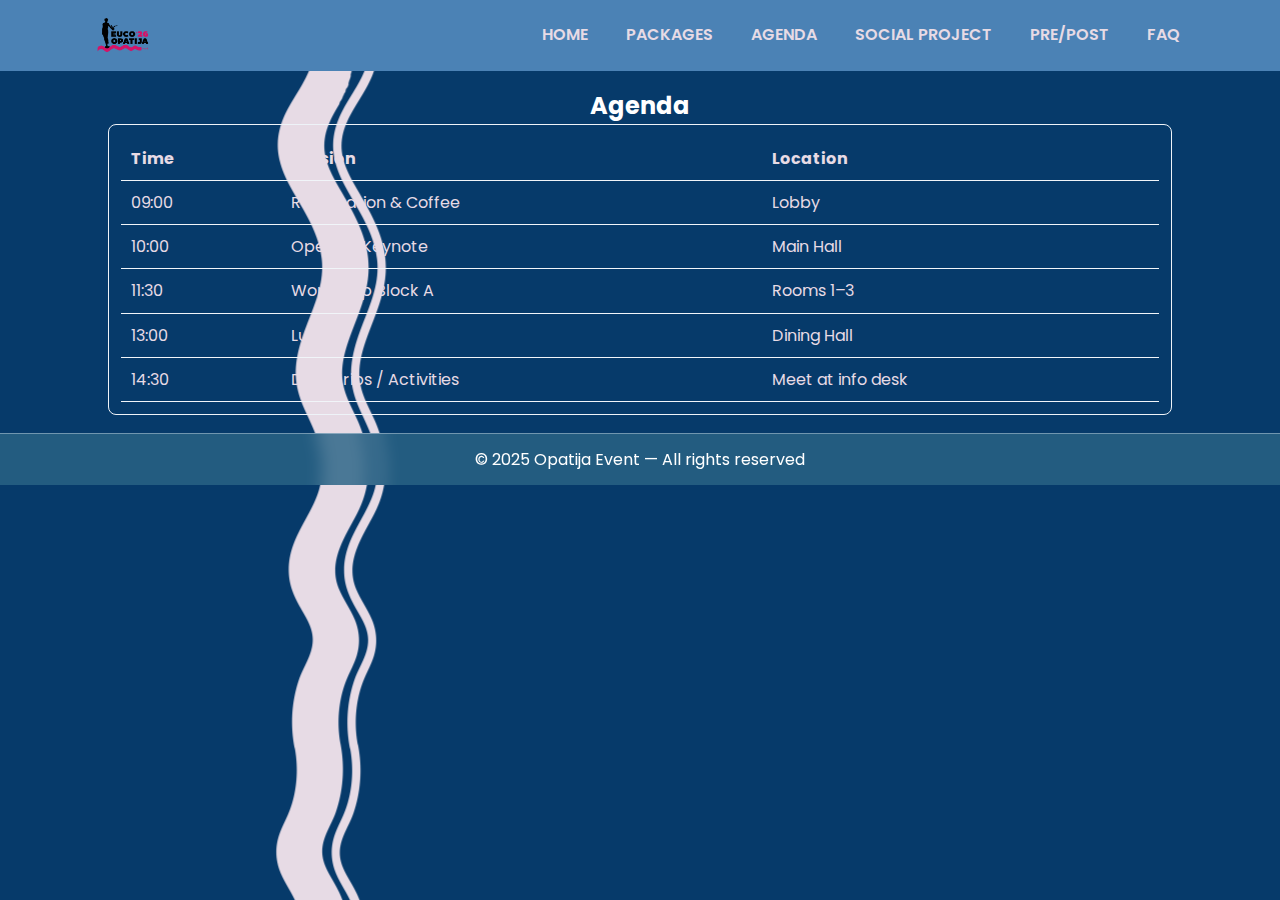
<file: agenda.html>
<!doctype html>
<html lang="en">
<head>
  <meta charset="utf-8" />
  <meta name="viewport" content="width=device-width,initial-scale=1" />
  <title>Agenda - Opatija Event</title>
  <link rel="stylesheet" href="assets/css/style.css">
</head>
<body class="other-page">
  
<header class="site-header">
  <div class="container header-inner">
    <a class="logo" href="index.html">
      <img src="assets/logo-val-galeb/Euco Opatija Logo_trimmed.png" alt="OPATIJA Logo">
    </a>
    <button id="menu-toggle" class="menu-toggle" aria-label="Toggle menu">☰</button>
    <nav class="main-nav" id="main-nav">
      <ul class="nav-list">
        <li><a href="index.html">HOME</a></li>
        <li class="has-sub">
          <a href="packages.html">PACKAGES</a>
          <ul class="sub">
            <li><a href="packages.html#hotels">Hotels and Venues</a></li>
          </ul>
        </li>
        <li class="has-sub">
          <a href="agenda.html">AGENDA</a>
          <ul class="sub">
            <li><a href="workshops.html">Workshops</a></li>
            <li><a href="daily_trips.html">Daily Trips</a></li>
            <li><a href="extra_activities.html">Extra Activities</a></li>
            <li><a href="parties.html">Parties</a></li>
          </ul>
        </li>
        <li><a href="social_project.html">SOCIAL PROJECT</a></li>
        <li><a href="prepost.html">PRE/POST</a></li>
        <li><a href="faq.html">FAQ</a></li>
      </ul>
    </nav>
  </div>
</header>

  <main class="container" id="main">
    
<section style="padding:18px 0">
  <h2>Agenda</h2>
  <div class="table">
    <table>
      <thead><tr><th>Time</th><th>Session</th><th>Location</th></tr></thead>
      <tbody>
        <tr><td>09:00</td><td>Registration & Coffee</td><td>Lobby</td></tr>
        <tr><td>10:00</td><td>Opening Keynote</td><td>Main Hall</td></tr>
        <tr><td>11:30</td><td>Workshop Block A</td><td>Rooms 1–3</td></tr>
        <tr><td>13:00</td><td>Lunch</td><td>Dining Hall</td></tr>
        <tr><td>14:30</td><td>Daily Trips / Activities</td><td>Meet at info desk</td></tr>
      </tbody>
    </table>
  </div>
</section>

  </main>
  
<footer class="site-footer">
  <div class="container">
    <p>&copy; 2025 Opatija Event — All rights reserved</p>
  </div>
</footer>

  <script src="assets/js/main.js"></script>
</body>
</html>
</file>
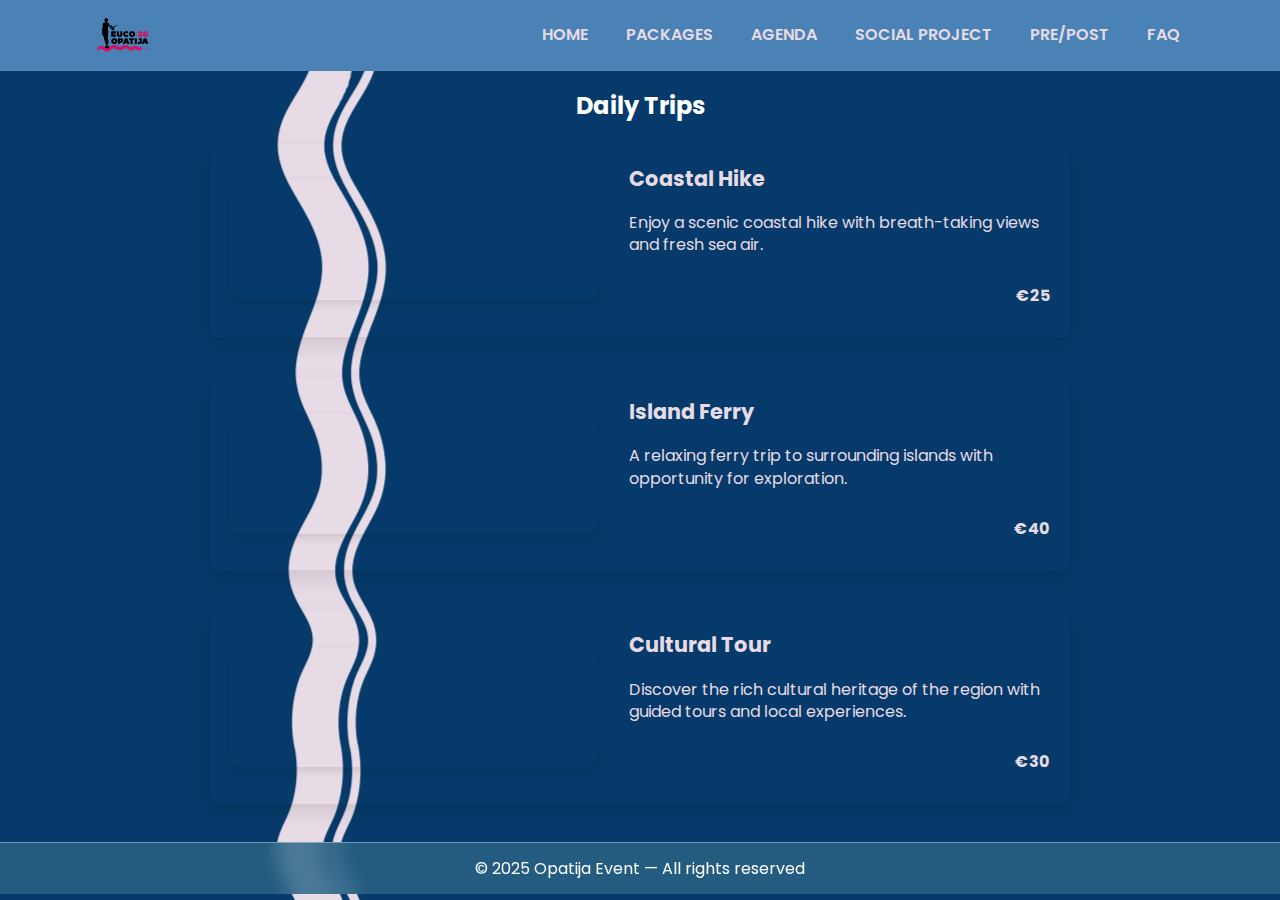
<file: daily_trips.html>
<!doctype html>
<html lang="en">
<head>
  <meta charset="utf-8" />
  <meta name="viewport" content="width=device-width,initial-scale=1" />
  <title>Daily Trips - Opatija Event</title>
  <link rel="stylesheet" href="assets/css/style.css">
</head>
<body class="other-page"body>
  
<header class="site-header">
  <div class="container header-inner">
    <a class="logo" href="index.html">
      <img src="assets/logo-val-galeb/Euco Opatija Logo_trimmed.png" alt="OPATIJA Logo">
    </a>
    <button id="menu-toggle" class="menu-toggle" aria-label="Toggle menu">☰</button>
    <nav class="main-nav" id="main-nav">
      <ul class="nav-list">
        <li><a href="index.html">HOME</a></li>
        <li class="has-sub">
          <a href="packages.html">PACKAGES</a>
          <ul class="sub">
            <li><a href="packages.html#hotels">Hotels and Venues</a></li>
          </ul>
        </li>
        <li class="has-sub">
          <a href="agenda.html">AGENDA</a>
          <ul class="sub">
            <li><a href="workshops.html">Workshops</a></li>
            <li><a href="daily_trips.html">Daily Trips</a></li>
            <li><a href="extra_activities.html">Extra Activities</a></li>
            <li><a href="parties.html">Parties</a></li>
          </ul>
        </li>
        <li><a href="social_project.html">SOCIAL PROJECT</a></li>
        <li><a href="prepost.html">PRE/POST</a></li>
        <li><a href="faq.html">FAQ</a></li>
      </ul>
    </nav>
  </div>
</header>

  <main class="container" id="main">
    
<section style="padding:18px 0">
  <h2>Daily Trips</h2>
<div class="daily-trips-container">
  <!-- Trip 1 -->
  <div class="trip-card">
    <div class="gallery" data-gallery='[
      "https://images.unsplash.com/photo-1507525428034-b723cf961d3e?w=900&q=60&auto=format&fit=crop",
      "https://images.unsplash.com/photo-1518709268805-4e9042af2176?w=900&q=60&auto=format&fit=crop",
      "https://images.unsplash.com/photo-1571003613549-d9a3d327cab4?w=900&q=60&auto=format&fit=crop"
    ]'></div>
    <div class="description">
      <h3>Coastal Hike</h3>
      <p>Enjoy a scenic coastal hike with breath-taking views and fresh sea air.</p>
      <p class="price">€25</p>
    </div>
  </div>

  <!-- Trip 2 -->
  <div class="trip-card">
    <div class="gallery" data-gallery='[
      "https://images.unsplash.com/photo-1501785888041-af3ef285b470?w=900&q=60&auto=format&fit=crop",
      "https://images.unsplash.com/photo-1519046904884-53103b34b206?w=900&q=60&auto=format&fit=crop",
      "https://images.unsplash.com/photo-1551632811-561732d1e306?w=900&q=60&auto=format&fit=crop"
    ]'></div>
    <div class="description">
      <h3>Island Ferry</h3>
      <p>A relaxing ferry trip to surrounding islands with opportunity for exploration.</p>
      <p class="price">€40</p>
    </div>
  </div>

  <!-- Trip 3 -->
  <div class="trip-card">
    <div class="gallery" data-gallery='[
      "https://images.unsplash.com/photo-1500530855697-b586d89ba3ee?w=900&q=60&auto=format&fit=crop",
      "https://images.unsplash.com/photo-1506905925346-21bda4d32df4?w=900&q=60&auto=format&fit=crop",
      "https://images.unsplash.com/photo-1560448204-e02f11c3d0e2?w=900&q=60&auto=format&fit=crop"
    ]'></div>
    <div class="description">
      <h3>Cultural Tour</h3>
      <p>Discover the rich cultural heritage of the region with guided tours and local experiences.</p>
      <p class="price">€30</p>
    </div>
  </div>
</div>

</section>

  </main>
  
<footer class="site-footer">
  <div class="container">
    <p>&copy; 2025 Opatija Event — All rights reserved</p>
  </div>
</footer>

  <script src="assets/js/main.js"></script>
</body>
</html>
</file>
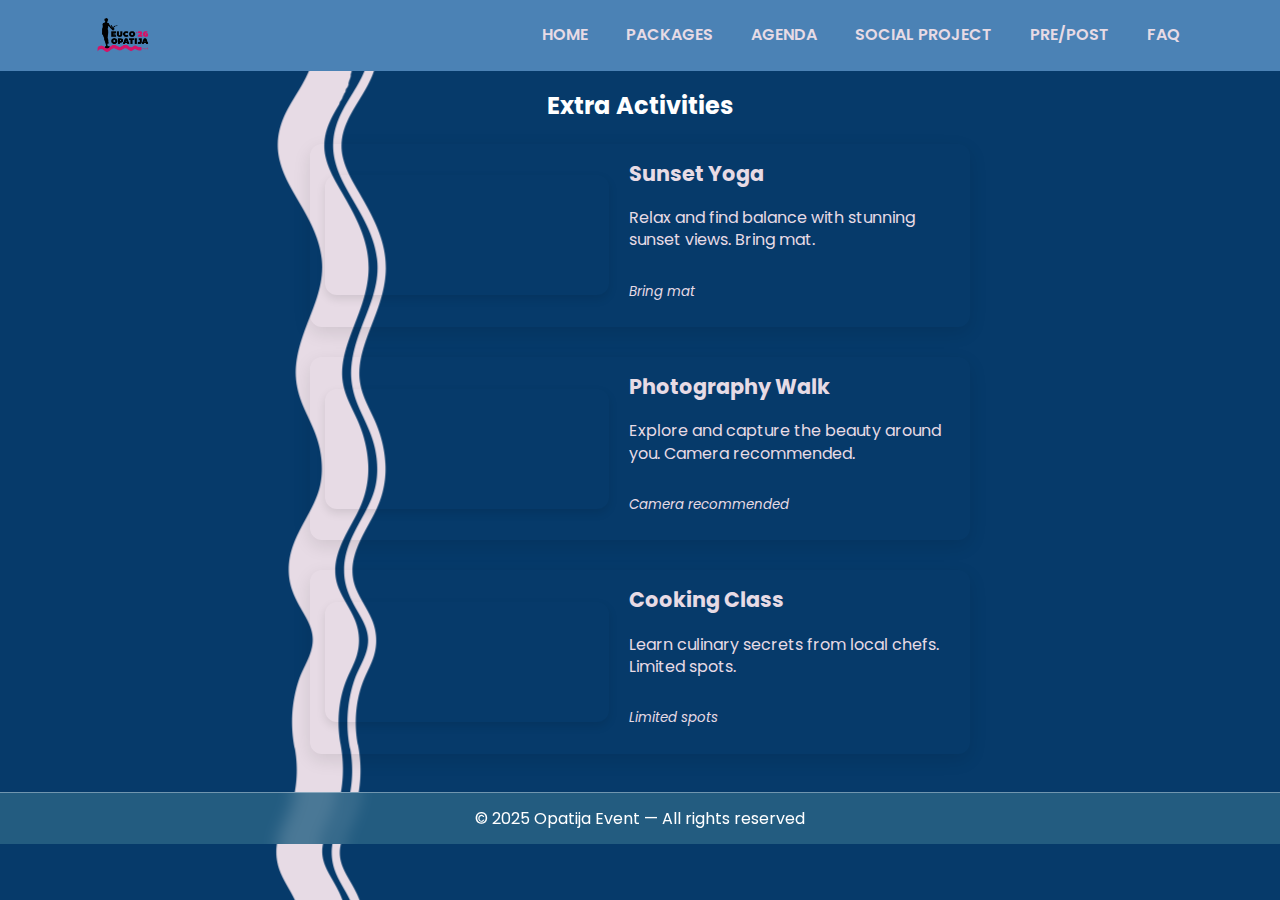
<file: extra_activities.html>
<!doctype html>
<html lang="en">
<head>
  <meta charset="utf-8" />
  <meta name="viewport" content="width=device-width,initial-scale=1" />
  <title>Extra Activities - Opatija Event</title>
  <link rel="stylesheet" href="assets/css/style.css">
</head>
<body class="other-page">
  
<header class="site-header">
  <div class="container header-inner">
    <a class="logo" href="index.html">
      <img src="assets/logo-val-galeb/Euco Opatija Logo_trimmed.png" alt="OPATIJA Logo">
    </a>
    <button id="menu-toggle" class="menu-toggle" aria-label="Toggle menu">☰</button>
    <nav class="main-nav" id="main-nav">
      <ul class="nav-list">
        <li><a href="index.html">HOME</a></li>
        <li class="has-sub">
          <a href="packages.html">PACKAGES</a>
          <ul class="sub">
            <li><a href="packages.html#hotels">Hotels and Venues</a></li>
          </ul>
        </li>
        <li class="has-sub">
          <a href="agenda.html">AGENDA</a>
          <ul class="sub">
            <li><a href="workshops.html">Workshops</a></li>
            <li><a href="daily_trips.html">Daily Trips</a></li>
            <li><a href="extra_activities.html">Extra Activities</a></li>
            <li><a href="parties.html">Parties</a></li>
          </ul>
        </li>
        <li><a href="social_project.html">SOCIAL PROJECT</a></li>
        <li><a href="prepost.html">PRE/POST</a></li>
        <li><a href="faq.html">FAQ</a></li>
      </ul>
    </nav>
  </div>
</header>

  <main class="container" id="main">
    
<section style="padding:18px 0">
  <h2>Extra Activities</h2>
<div class="extra-activities-container">
  <!-- Activity 1 -->
  <div class="activity-card">
    <div class="gallery" data-gallery='[
      "https://images.unsplash.com/photo-1512453979798-5ea266f8880c?w=900&q=60&auto=format&fit=crop",
      "https://images.unsplash.com/photo-1541762384740-16970b04a623?w=900&q=60&auto=format&fit=crop",
      "https://images.unsplash.com/photo-1526403223883-ae7a95b7b2f2?w=900&q=60&auto=format&fit=crop"
    ]'></div>
    <div class="description">
      <h3>Sunset Yoga</h3>
      <p>Relax and find balance with stunning sunset views. Bring mat.</p>
      <p class="note"><small>Bring mat</small></p>
    </div>
  </div>

  <!-- Activity 2 -->
  <div class="activity-card">
    <div class="gallery" data-gallery='[
      "https://images.unsplash.com/photo-1545239351-1141bd82e8a6?w=900&q=60&auto=format&fit=crop",
      "https://images.unsplash.com/photo-1494526585095-c41746248156?w=900&q=60&auto=format&fit=crop",
      "https://images.unsplash.com/photo-1506744038136-46273834b3fb?w=900&q=60&auto=format&fit=crop"
    ]'></div>
    <div class="description">
      <h3>Photography Walk</h3>
      <p>Explore and capture the beauty around you. Camera recommended.</p>
      <p class="note"><small>Camera recommended</small></p>
    </div>
  </div>

  <!-- Activity 3 -->
  <div class="activity-card">
    <div class="gallery" data-gallery='[
      "https://images.unsplash.com/photo-1515378791036-0648a3ef77b2?w=900&q=60&auto=format&fit=crop",
      "https://images.unsplash.com/photo-1505751172876-fa1923c5c528?w=900&q=60&auto=format&fit=crop",
      "https://images.unsplash.com/photo-1486308510493-c5e66fc3a2d8?w=900&q=60&auto=format&fit=crop"
    ]'></div>
    <div class="description">
      <h3>Cooking Class</h3>
      <p>Learn culinary secrets from local chefs. Limited spots.</p>
      <p class="note"><small>Limited spots</small></p>
    </div>
  </div>
</div>
</section>

  </main>
  
<footer class="site-footer">
  <div class="container">
    <p>&copy; 2025 Opatija Event — All rights reserved</p>
  </div>
</footer>

  <script src="assets/js/main.js"></script>
</body>
</html>
</file>
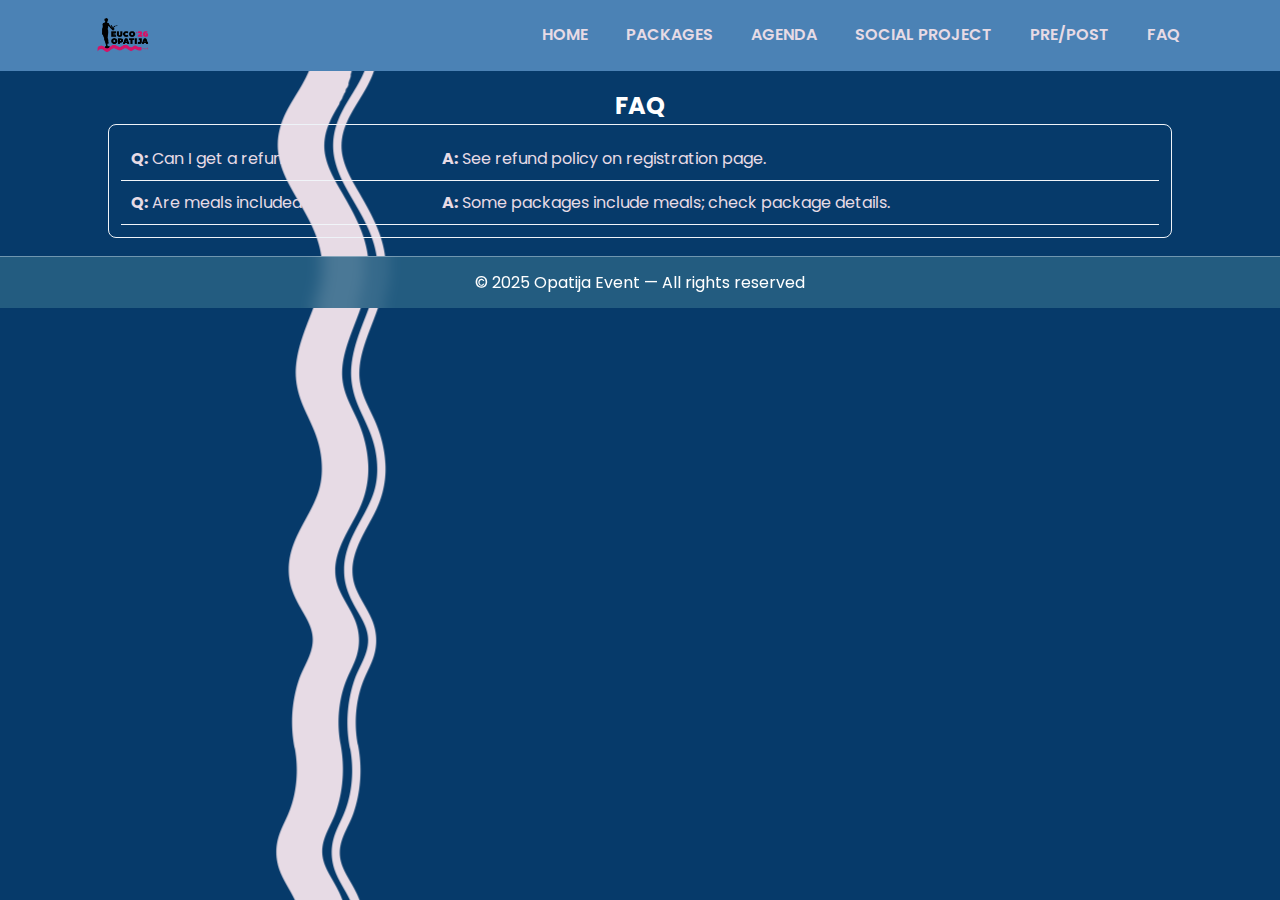
<file: faq.html>
<!doctype html>
<html lang="en">
<head>
  <meta charset="utf-8" />
  <meta name="viewport" content="width=device-width,initial-scale=1" />
  <title>FAQ - Opatija Event</title>
  <link rel="stylesheet" href="assets/css/style.css">
</head>
<body class="other-page">
  
<header class="site-header">
  <div class="container header-inner">
    <a class="logo" href="index.html">
      <img src="assets/logo-val-galeb/Euco Opatija Logo_trimmed.png" alt="OPATIJA Logo">
    </a>
    <button id="menu-toggle" class="menu-toggle" aria-label="Toggle menu">☰</button>
    <nav class="main-nav" id="main-nav">
      <ul class="nav-list">
        <li><a href="index.html">HOME</a></li>
        <li class="has-sub">
          <a href="packages.html">PACKAGES</a>
          <ul class="sub">
            <li><a href="packages.html#hotels">Hotels and Venues</a></li>
          </ul>
        </li>
        <li class="has-sub">
          <a href="agenda.html">AGENDA</a>
          <ul class="sub">
            <li><a href="workshops.html">Workshops</a></li>
            <li><a href="daily_trips.html">Daily Trips</a></li>
            <li><a href="extra_activities.html">Extra Activities</a></li>
            <li><a href="parties.html">Parties</a></li>
          </ul>
        </li>
        <li><a href="social_project.html">SOCIAL PROJECT</a></li>
        <li><a href="prepost.html">PRE/POST</a></li>
        <li><a href="faq.html">FAQ</a></li>
      </ul>
    </nav>
  </div>
</header>

  <main class="container" id="main">
    
<section style="padding:18px 0">
  <h2>FAQ</h2>
  <div class="table">
    <table>
      <tbody>
        <tr><td><strong>Q:</strong> Can I get a refund?</td><td><strong>A:</strong> See refund policy on registration page.</td></tr>
        <tr><td><strong>Q:</strong> Are meals included?</td><td><strong>A:</strong> Some packages include meals; check package details.</td></tr>
      </tbody>
    </table>
  </div>
</section>

  </main>
  
<footer class="site-footer">
  <div class="container">
    <p>&copy; 2025 Opatija Event — All rights reserved</p>
  </div>
</footer>

  <script src="assets/js/main.js"></script>
</body>
</html>
</file>
<file: assets/css/style.css>
@import url('https://fonts.googleapis.com/css2?family=Poppins:wght@300;400;500;600;700;800;900&display=swap');



:root {
  --accent: #0a78d1;
  --dark: #e7dbe5; /* Updated to your desired font color */
  --muted: #b8a8b5;
  --bg: #e7dbe5;
  --container: 1100px;
  font-family: 'Poppins', system-ui, -apple-system, "Segoe UI", Roboto, "Helvetica Neue", Arial;
}

* {
  box-sizing: border-box;
  margin: 0;
  padding: 0;
}

/* SHARED across ALL pages - never overridden */
:root {
  --accent: #0a78d1;
  --container: 1100px;
  font-family: 'Poppins', system-ui, -apple-system, "Segoe UI", Roboto, "Helvetica Neue", Arial;
}

/* HEADER - SAME ON EVERY PAGE */
.site-header {
  background: rgba(75,130,181, 1) !important; /* Fixed blue */
  backdrop-filter: blur(8px);
  -webkit-backdrop-filter: blur(8px);
  border-bottom: 1px solid rgba(75,130,181, 1);
  position: sticky;
  top: 0;
  z-index: 40;
  color: #e7dbe5 !important; /* Fixed header text */
}

.site-header,
.site-header a,
.site-header * {
  color: #e7dbe5 !important; /* All header elements fixed */
}

/* PAGE-SPECIFIC colors only */
body.homepage {
  --dark: #e7dbe5;
  --muted: #b8a8b5;
  --bg: #e7dbe5;
  background-image: url("../logo-val-galeb/val_edit2ready_clean.png");
  background-repeat: repeat-y;
  background-position: left top;
  background-size: auto;
}

body.other-page {
  --dark: #ffffff;
  --muted: #f0f0f0;
  --bg: #063a6a;
  background-image: url("../logo-val-galeb/val_edit2ready_clean.png");
  background-repeat: repeat-y;
  background-position: left top;
  background-size: auto;
}

body {
  background: var(--bg);
  color: var(--dark);
  line-height: 1.45;
  font-family: inherit;
}

.container {
  max-width: var(--container);
  margin: 0 auto;
  padding: 0 18px;
  color: var(--dark);
}


/* Header */
.site-header {
  background: rgba(75,130,181, 1);
  backdrop-filter: blur(8px);
  -webkit-backdrop-filter: blur(8px);
  border-bottom: 1px solid rgba(75,130,181, 1);
  position: sticky;
  top: 0;
  z-index: 40;
  color: #e7dbe5; /* Header text color */
}

.site-header,
.site-header a {
  color: #e7dbe5 !important; /* Ensures all header text/links are #e7dbe5 */
  font-weight: 600 !important; /* Medium-bold (slightly bolder than 500) */
}

.header-inner {
  display: flex;
  align-items: center;
  justify-content: space-between;
  padding: 14px 0;
}

.logo {
  font-weight: 700;
  color: var(--accent);
  letter-spacing: 1px;
  text-decoration: none;
  font-size: 20px;
}

.menu-toggle {
  display: none;
  background: none;
  border: 0;
  font-size: 22px;
  cursor: pointer;
}

/* Nav */
.main-nav .nav-list {
  display: flex;
  gap: 18px;
  list-style: none;
  align-items: center;
}

.main-nav a {
  text-decoration: none;
  color: var(--dark);
  padding: 8px 10px;
  border-radius: 6px;
  display: block;
}

.main-nav a:hover {
  background: rgba(10, 120, 209, 0.06);
  color: #063a6a !important;
}

/* Dropdown */
.has-sub {
  position: relative;
}

/* Dropdown - starts exactly below hovered text */
.sub {
  position: absolute;
  left: 0;
  top: 100%; /* Starts exactly at bottom of parent link */
  min-width: 200px;
  background: rgba(75,130,181, 1); /* Same as header */
  backdrop-filter: blur(8px);
  -webkit-backdrop-filter: blur(8px);
  /*border: 1px solid rgba(230, 238, 246, 0.4);
  border-top: none; /* Remove top border completely */
  border-radius: 0 0 8px 8px; /* No top radius, only bottom corners */
  /*box-shadow: 0 6px 18px rgba(0, 0, 0, 0.15);*/
  display: none;
  list-style: none;
  padding: 8px 6px;
  color: var(--dark);
  margin-top: -1px; /* Pull up to touch parent edge */
  z-index: 50;
}

.sub li:first-child a {
  border-radius: 8px 8px 0 0; /* First item has top rounded corners */
  margin-top: 0; /* No extra spacing - touches parent */
}

.sub li a {
  padding: 8px 12px;
  color: var(--dark) !important;
  border-radius: 4px;
  display: block;
}

.sub li a:hover {
  /*background: rgba(10, 120, 209, 0.2);*/
  color: #063a6a !important;
}

.has-sub:hover > .sub {
  display: block;
}


.hero {
  padding: 34px 0;
  background: linear-gradient(180deg, rgba(10, 120, 209, 0.0), transparent);
  margin-left: -18px; /* Flush left beyond container */
  margin-right: -18px; /* Flush right beyond container */
  width: calc(100% + 36px); /* Full width compensation */
}

.hero .container.header-inner {
  display: flex;
  gap: 40px; /* More space between image and text */
  align-items: center;
  width: 100%;
  max-width: none; /* Remove container max-width constraint */
  padding: 0; /* Remove container padding */
  margin: 0; /* Remove auto margins */
}

.hero .left {
  flex: 0 0 auto;
  margin-left: -18px; /* Flush image to true left edge */
  max-width: 380px; /* Image max size */
}

.hero .left img {
  width: 100%;
  height: auto;
  border-radius: 8px;
  display: block;
}

.hero .right {
  flex: 1;
  margin-right: -18px; /* Flush right content to edge */
  display: flex;
  flex-direction: column;
  justify-content: center; /* Perfect vertical center */
  align-items: center; /* Perfect horizontal center */
  text-align: center;
  min-height: 200px; /* Ensure proper centering space */
  gap: 16px;
}

.hero-title {
  display: flex;
  flex-direction: column;
  align-items: center;
  gap: 0;
}

.title-line {
  font-family: 'Poppins', sans-serif;
  font-weight: 900 !important;
  font-size: 32px;
  color: #063a6a !important;
  line-height: 1.1;
  margin: 0;
}

.hero p {
  margin: 0;
  font-weight: 600;
  color: #063a6a !important;
}

.cta {
  display: inline-block;
  background: #d41367 !important;
  color: #e7dbe5 !important;
  padding: 14px 28px;
  border-radius: 8px;
  text-decoration: none;
  font-weight: 600;
  transition: all 0.3s ease;
  border: none;
}

.cta:hover {
  background: #b5125a !important;
  color: #ffffff !important;
  transform: translateY(-2px);
  box-shadow: 0 6px 20px rgba(212, 19, 103, 0.4);
}

/* Mobile */
@media (max-width: 768px) {
  .hero {
    margin-left: 0;
    margin-right: 0;
    width: 100%;
  }
  
  .hero .left {
    margin-left: 0;
    order: 2;
    margin-bottom: 20px;
  }
  
  .hero .right {
    margin-right: 0;
    order: 1;
  }
}


.video-section {
  position: relative;
  height: 650px;
  border-radius: 10px;
  overflow: hidden;
  margin: 18px 0;
}

.promo-video {
  position: absolute;
  top: 0;
  left: 0;
  width: 100%;
  height: 100%;
  object-fit: cover;
  z-index: 1;
}

.background-music {
  position: absolute;
  top: 0;
  left: 0;
  width: 100%;
  height: 100%;
  z-index: 2;
  opacity: 0; /* Hidden but plays */
}

.video-toggle {
  position: absolute;
  top: 15px;
  right: 15px;
  background: rgba(0,0,0,0.7);
  color: white;
  border: none;
  border-radius: 50%;
  width: 50px;
  height: 50px;
  font-size: 18px;
  cursor: pointer;
  z-index: 3;
  backdrop-filter: blur(5px);
}

.video-toggle:hover {
  background: rgba(212,19,103,0.9);
}


/* Center section with bolded header matching hover color */
.meet-hoc-section {
  display: flex;
  justify-content: center;
  align-items: center;
  text-align: center;
  padding: 40px 20px;
  max-width: 1100px;
  margin: 0 auto;
}

.meet-hoc-section h2 {
  font-weight: 900 !important; /* Extra bold */
  font-size: 3rem; /* Large prominent size */
  color: #063a6a !important; /* SAME dark blue as hover */
  margin: 0;
  text-align: center;
  line-height: 1.2;
}


/* Team grid - BIGGER pictures, TIGHTER spacing */
.team-leaders {
  display: grid;
  grid-template-columns: repeat(2, 400px); /* BIGGER: 320px → 400px */
  gap: 16px; /* TIGHTER: 30px → 16px */
  justify-content: center;
  margin: 0 auto 20px;
  max-width: 840px; /* Adjusted for bigger cards */
}

.team-members {
  display: grid;
  grid-template-columns: repeat(3, 400px); /* BIGGER: 320px → 400px */
  grid-template-rows: repeat(3, auto);
  gap: 16px; /* TIGHTER: 30px → 16px */
  max-width: 1240px; /* Adjusted for bigger cards */
  margin: 0 auto;
  justify-content: center;
  color: var(--dark);
}

/* Force all cards identical size - BIGGER */
.card {
  width: 400px; /* BIGGER: 320px → 400px */
  height: 480px; /* BIGGER: 380px → 480px */
  display: flex;
  flex-direction: column;
  justify-content: space-between;
}

.card img {
  width: 100%;
  height: 420px; /* BIGGER image area */
  object-fit: contain;
  border-radius: 12px; /* Slightly larger radius */
  margin-bottom: 12px;
  background: transparent !important;
  display: block;
}

.card p {
  display: none; /* Completely hide text */
}

/* Responsive - still works perfectly */
@media (max-width: 900px) {
  .team-leaders {
    grid-template-columns: 1fr;
    max-width: 420px; /* Bigger mobile too */
    gap: 20px;
  }
  
  .team-members {
    grid-template-columns: 1fr;
    max-width: 420px; /* Bigger mobile too */
    gap: 20px;
  }
  
  .card {
    width: 100%;
    max-width: 420px;
    height: 480px;
  }
  
  .card img {
    height: 420px;
  }
}


.logo {
  display: flex;
  align-items: center;
  text-decoration: none;
  font-size: 0; /* Hide text */
}

.logo img {
  height: 42px; /* Perfect header height */
  width: auto; /* Maintain aspect ratio */
  max-width: 160px; /* Prevent too wide */
  object-fit: contain;
  display: block;
}

.logo:hover img {
  filter: brightness(1.1); /* Subtle hover effect */
}



h2 {
  text-align: center;
  width: 100%; /* Optional: ensure it spans full width */
  margin-left: auto;
  margin-right: auto;
  display: block; /* default, but explicit */
}


.packages {
  display: flex;
  flex-direction: column;
  gap: 30px;
  width: 100%;
  color: #ffffff;
  margin-top: 20px;
  margin-bottom: 100px;
  padding-left: 150px;  /* add left padding to match text */
  padding-right: 150px; /* add right padding if needed */
}

.package {
  display: flex;
  gap: 25px;
  width: 100%;
  align-items: center;
  justify-content: flex-start; /* left align content */
  background-color: rgba(255, 255, 255, 0);
  padding: 15px;
  border-radius: 8px;
  box-shadow: 0 2px 10px rgba(0, 0, 0, 0.1);
}

.package img {
  width: 280px;
  height: 280px;
  object-fit: contain;
  object-position: center;
  background: transparent;
  display: block;
  border-radius: 8px;
  flex-shrink: 0;
  margin: 0; /* remove margin */
}

.package .meta {
  flex: 1;
  color: #e7dbe5 !important;
  display: flex;
  flex-direction: column;
  gap: 2px;
  justify-content: center;
  align-items: center;
  text-align: center;
  min-height: 280px;
}

.package .meta h3 {
  margin: 0; /* Remove margins for perfect centering */
  color: #e7dbe5 !important;
}

.package .meta p {
  line-height: 1.3;
  margin: 0;
  color: #e7dbe5 !important;
}


.right {
  color: #063a6a !important;
}

.right h1,
.right p,
.right strong {
  color: #063a6a !important;
}

h1 {
  font-weight: 700 !important; /* Bold (standard bold weight) */
}

#ShapingEuropeFromCroatianCoast {
  font-weight: 700 !important; /* Extra bold for maximum impact */
  font-weight: 900 !important; /* Black/boldest weight */
}


.hotels {
  display: grid;
  grid-template-columns: repeat(3, 1fr);
  gap: 30px;
  max-width: 1200px;
  margin: 0 auto;
  padding: 20px;
  color: var(--dark);
}

.hotel-card {
  background: transparent;
  border-radius: 15px;
  overflow: hidden;
  transition: transform 0.3s ease, box-shadow 0.3s ease;
  position: relative;
  width: 100%;
  height: auto;
  display: flex;
  flex-direction: column;
  box-shadow: 0 8px 25px rgba(0, 0, 0, 0.15);
}

.hotel-card:hover {
  transform: translateY(-10px);
  box-shadow: 0 15px 40px rgba(0, 0, 0, 0.2);
}

.hotel-card.featured {
  grid-column: 2;
  justify-self: center;
  margin-top: 0;
  width: 100%;
}

.image-container {
  width: 100%;
  height: 280px;
  flex-shrink: 0;
  overflow: hidden;
  position: relative;
}

.image-placeholder {
  width: 100%;
  height: 100%;
  background-size: cover !important;
  background-position: center !important;
  background-repeat: no-repeat !important;
  transition: opacity 0.5s ease;
  border-radius: 15px;
}

.gallery-dots {
  position: absolute;
  bottom: 15px;
  left: 50%;
  transform: translateX(-50%);
  display: flex;
  gap: 8px;
  z-index: 2;
}

.dot {
  width: 10px;
  height: 10px;
  border-radius: 50%;
  background: rgba(255, 255, 255, 0.8);
  cursor: pointer;
  transition: all 0.3s ease;
}

.dot.active {
  background: white;
  transform: scale(1.2);
}

.hotel-footer {
  padding: 12px 20px;
  display: flex !important;
  align-items: center;
  justify-content: space-between;
  background: transparent !important;
  backdrop-filter: none;
  border-top: none;
  flex-shrink: 0;
  min-height: 48px;
}

.hotel-name {
  font-size: 1.1rem;
  font-weight: 600;
  color: white !important;
  white-space: nowrap;
  text-shadow: 0 1px 3px rgba(0,0,0,0.8);
}

.map-icon {
  display: flex;
  align-items: center;
  justify-content: center;
  width: 36px;
  height: 36px;
  border-radius: 50%;
  border: 1px solid rgba(255, 255, 255, 0.5);
  transition: all 0.3s ease;
  background: rgba(0,0,0,0.3);
  text-decoration: none;
}

.map-icon img {
  width: 20px;
  height: 20px;
  object-fit: contain;
  /*filter: brightness(0) invert(1); /* Makes image white */
}

.map-icon:hover {
  background: rgba(255, 255, 255, 0.2) !important;
  border-color: white;
  transform: scale(1.1);
}

@media (max-width: 768px) {
  .hotels {
    grid-template-columns: 1fr;
    max-width: 400px;
  }
  .featured {
    grid-column: auto;
    max-width: 100%;
  }
}




/* Agenda table */
.table {
  background: #ffffff00;
  padding: 12px;
  border-radius: 8px;
  border: 1px solid #eef3f8;
  color: #e7dbe5;
}

.table table {
  width: 100%;
  border-collapse: collapse;
}

.table th,
.table td {
  padding: 10px;
  border-bottom: 1px solid #f1f5f9;
  text-align: left;
}

/* Workshop card */
.workshop {
  display: flex;
  gap: 12px;
  align-items: center;
  background: rgba(255, 255, 255, 0);
  padding: 12px;
  border-radius: 8px;
  border: 1px solid #eef3f8;
  color: #e7dbe5;
}

/* Daily trips container */
.daily-trips-container {
  max-width: 900px;
  margin: 0 auto;
  display: flex;
  flex-direction: column;
  gap: 40px;
  padding: 20px;
  color: #e7dbe500;
}

.trip-card {
  display: flex;
  gap: 30px;
  background: rgba(255, 255, 255, 0);
  border-radius: 12px;
  box-shadow: 0 8px 20px rgba(0, 0, 0, 0.1);
  padding: 20px;
  align-items: center;
  color: #e7dbe5;
}

.gallery {
  flex: 1 1 60%;
  height: 200px;
  position: relative;
  border-radius: 12px;
  overflow: hidden;
  box-shadow: 0 4px 15px rgba(0, 0, 0, 0.1);
}

.gallery img,
.gallery .image-placeholder {
  width: 100%;
  height: 100%;
  object-fit: cover;
  border-radius: 12px;
  position: absolute;
  top: 0;
  left: 0;
  transition: opacity 0.5s ease;
}

.description {
  flex: 1 1 40%;
  display: flex;
  flex-direction: column;
  gap: 12px;
}

.description h3 {
  margin: 0;
  color: #e7dbe5 !important;
}

.description p {
  margin: 0;
  color: #e7dbe5 !important;
  line-height: 1.4;
}

.price {
  font-weight: bold;
  font-size: 1.3rem;
  color: #e7dbe5 !important;
}

/* Extra activities */
.extra-activities-container {
  max-width: 700px;
  margin: 0 auto;
  display: flex;
  flex-direction: column;
  gap: 30px;
  padding: 20px;
  color: #e7dbe500;
}

.activity-card {
  display: flex;
  gap: 20px;
  background: rgba(255, 255, 255, 0);
  border-radius: 12px;
  box-shadow: 0 6px 18px rgba(0, 0, 0, 0.1);
  padding: 15px;
  align-items: center;
  color: #e7dbe5;
}

.gallery {
  flex: 0 0 45%;
  height: 120px;
  position: relative;
  border-radius: 12px;
  overflow: hidden;
  box-shadow: 0 4px 10px rgba(0, 0, 0, 0.1);
}

.gallery .image-placeholder {
  width: 100%;
  height: 100%;
  position: absolute;
  top: 0;
  left: 0;
  border-radius: 12px;
  background-size: cover;
  background-position: center;
  transition: opacity 0.5s ease;
}

.description {
  flex: 1;
  display: flex;
  flex-direction: column;
  gap: 8px;
}

.description h3 {
  margin: 0;
  font-size: 1.3rem;
  color: #e7dbe5 !important;
}

.description p {
  margin: 0;
  color: #e7dbe5 !important;
  line-height: 1.3;
}

.note {
  color: #888;
  font-style: italic;
}

.social-galleries {
  display: grid;
  grid-template-columns: repeat(3, 1fr);
  grid-template-rows: repeat(2, 250px); /* Fixed height for 3 top, 2 bottom */
  gap: 20px;
  margin: 20px 0;
  max-width: 1200px;
  margin: 0 auto; /* Center the grid */
}

.gallery-card {
  position: relative;
  height: 100%;
  background: linear-gradient(45deg, #0a78d1, #063a6a); /* Visible fallback */
  background-size: cover;
  background-position: center;
  cursor: pointer;
  border-radius: 12px;
  overflow: hidden;
  transition: transform 0.3s ease, box-shadow 0.3s ease;
}

.gallery-card:hover {
  transform: translateY(-5px);
  box-shadow: 0 10px 25px rgba(10, 120, 209, 0.3);
}


.gallery-card .image-container {
  width: 100%;
  height: 100%;
}

.gallery-card .image-placeholder {
  width: 100%;
  height: 100%;
  background-size: cover;
  background-position: center;
  transition: opacity 0.5s ease;
}

/* Gallery layout */
.gallery {
  display: grid;
  grid-template-columns: repeat(3, 1fr);
  gap: 12px;
}

.gallery .tile {
  background: #fff;
  border-radius: 8px;
  overflow: hidden;
}

.gallery .tile img {
  width: 100%;
  height: 180px;
  object-fit: cover;
  display: block;
}

.event-section {
  display: grid;
  grid-template-columns: 60% 40%;
  gap: 20px;
  margin-bottom: 40px;
  align-items: start;
  position: relative;
  padding: 20px 0;
  border-bottom: 1px solid rgba(255, 255, 255, 0.2);
}

.event-label {
  position: absolute;
  top: 0;
  left: 0;
  font-weight: 700;
  font-size: 18px;
  color: var(--accent);
  text-transform: uppercase;
  background: rgba(10, 120, 209, 0.1);
  padding: 6px 12px;
  border-radius: 8px;
}

.event-left {
  display: flex;
  gap: 12px;
}

.rotating-gallery img {
  width: 100%;
  max-width: 150px;
  height: 100px;
  object-fit: cover;
  border-radius: 8px;
  cursor: pointer;
  transition: transform 0.3s ease;
}

.rotating-gallery img:hover {
  transform: scale(1.05);
}

.event-right {
  display: flex;
  flex-direction: column;
  justify-content: space-between;
  color: var(--dark);
}

.description p {
  margin: 10px 0;
  font-size: 1rem;
  line-height: 1.4;
}

.price {
  font-weight: 700;
  font-size: 1.1rem;
  color: var(--accent);
  text-align: right;
}


.site-footer {
  padding: 14px 0; /* Matching header padding vertically */
  background: rgba(41, 99, 133, 0.829); /* Same translucent blue as header */
  backdrop-filter: blur(8px); /* Same blur effect */
  -webkit-backdrop-filter: blur(8px); /* Safari support */
  border-top: 1px solid rgba(230, 238, 246, 0.4); /* Subtle transparent border on top */
  text-align: center;
  color: var(--dark); /* Use same text color variable as header */
  position: relative;
  z-index: 40;
}


/* Responsive adjustments */
@media (max-width: 900px) {
  .team {
    grid-template-columns: 1fr;
  }
  .packages {
    grid-template-columns: 1fr;
  }
  .hotels {
    grid-template-columns: repeat(2, 1fr);
  }
  .menu-toggle {
    display: inline-block;
  }
  .main-nav {
    display: none;
    background: #fff;
    position: absolute;
    left: 0;
    right: 0;
    top: 64px;
    border-top: 1px solid #eef3f8;
    padding: 12px;
  }
  .main-nav.open {
    display: block;
  }

  .has-sub .sub {
    position: static;
    box-shadow: none;
    border: 0;
    background: transparent;
    padding-left: 12px;
    display: none;
  }
  .has-sub.open > .sub {
    display: block;
  }
}
</file>
